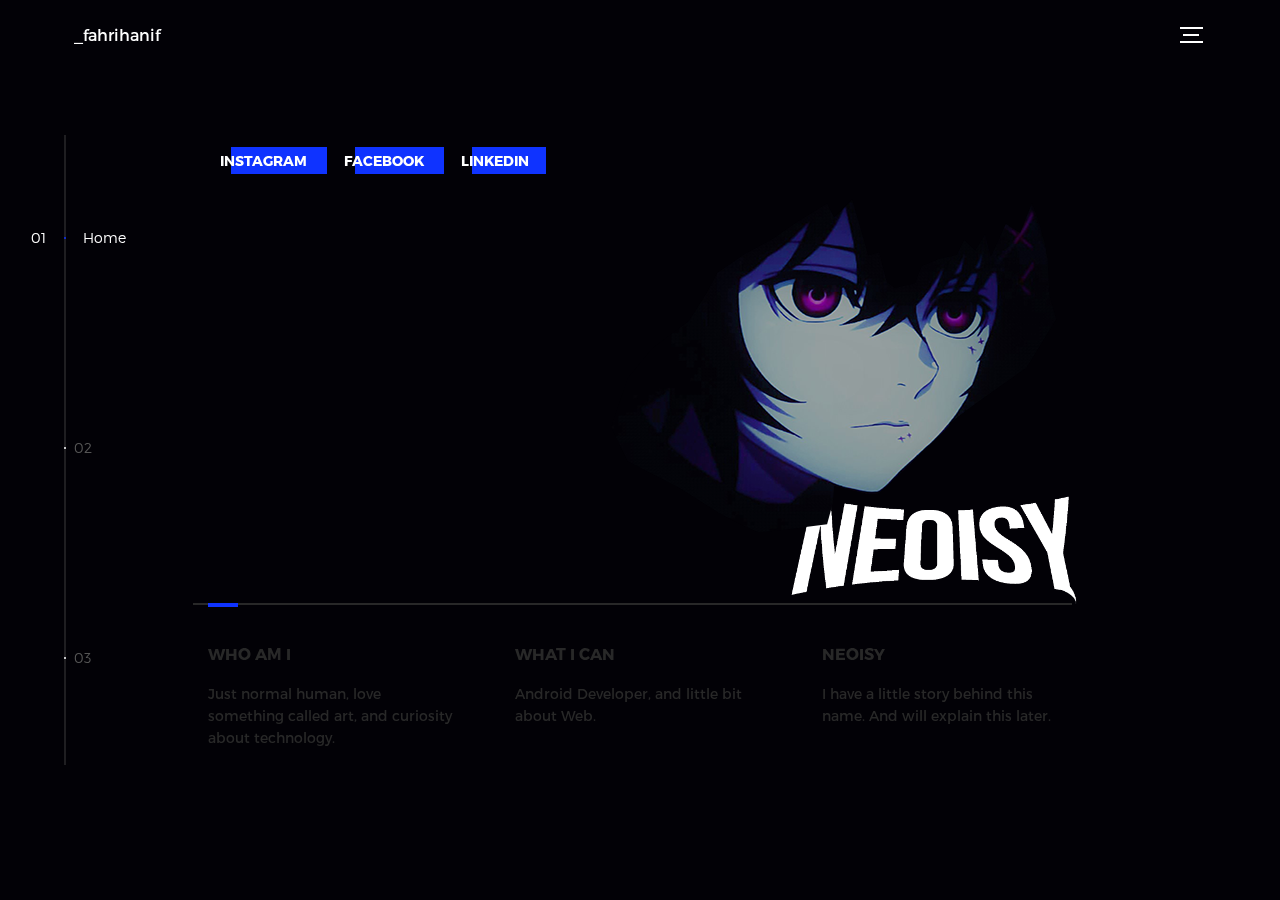
<file: index.html>
<!DOCTYPE html>
<html lang="en">
<head>
  <title>_fahrihanif</title>
  <meta charset="utf-8">
  <meta name="viewport" content="width=device-width, initial-scale=1">
  <meta http-equiv="X-UA-Compatible" content="IE=edge">
  <meta name="description" content="HTML5 website template">
  <meta name="keywords" content="global, template, html, sass, jquery">
  <meta name="author" content="Bucky Maler">
  <link rel="shortcut icon" href="assets/img/favicon.ico">
  <link rel="stylesheet" href="assets/css/main.css">
</head>
<body>

<div class="device-notification">
  <a href="https://github.com/fahrihanif" class="device-notification--logo" href="#0">
    <p>fahrihanif.github.io</p>
  </a>
  <p class="device-notification--message">My thing's has so much to offer that we must request you orient your device to portrait or find a larger screen. You won't be disappointed.</p>
</div>

<div class="perspective effect-rotate-left">
  <div class="container"><div class="outer-nav--return"></div>
    <div id="viewport" class="l-viewport">
      <div class="l-wrapper">
        <header class="header">
          <a class="header--logo" href="#0">
            <p>_fahrihanif</p>
          </a>
          <div class="header--nav-toggle">
            <span></span>
          </div>
        </header>
        <nav class="l-side-nav">
          <ul class="side-nav">
            <li class="is-active"><span>Home</span></li>
            <li><span>Projects</span></li>
            <li><span>About Me</span></li>
          </ul>
        </nav>
        <ul class="l-main-content main-content">
          <li class="l-section section section--is-active">
            <div class="intro">
              <div class="intro--banner">
                <img src="assets/img/neoisy-new.png" alt="Neoisy" width="300" height="123">
                <a href="https://www.instagram.com/_fahrihanif/">INSTAGRAM
                  <span class="btn-background"></span>
                </a>
                <a href="https://facebook.com/officialneoisy">FACEBOOK
                  <span class="btn-background"></span>
                </a>
                <a href="https://www.linkedin.com/in/fahrihanif/">LINKEDIN
                  <span class="btn-background"></span>
                </a>
                <img src="assets/img/introduction-visual.png" alt="Welcome">
              </div>
              <div class="intro--options">
                <a href="#0">
                  <h3>WHO AM I</h3>
                  <p>Just normal human, love something called art, and curiosity about technology.</p>
                </a>
                <a href="#0">
                  <h3>WHAT I CAN</h3>
                  <p>Android Developer, and little bit about Web.</p>
                </a>
                <a href="#0">
                  <h3>Neoisy</h3>
                  <p>I have a little story behind this name. And will explain this later.</p>
                </a>
              </div>
            </div>
          </li>
          <li class="l-section section">
            <div class="project">
              <h2>Working On It</h2>
            </div>
          </li>
          <li class="l-section section">
            <div class="project">
              <h2>There's nothing interesting about me, but I'll try (:</h2>
            </div>
          </li>
        </ul>
      </div>
    </div>
  </div>
  <ul class="outer-nav">
    <li class="is-active">Home</li>
    <li>Projects</li>
    <li>About Me</li>
  </ul>
</div>

<script src="https://ajax.googleapis.com/ajax/libs/jquery/2.2.4/jquery.min.js"></script>
<script>window.jQuery || document.write('<script src="assets/js/vendor/jquery-2.2.4.min.js"><\/script>')</script>
<script src="assets/js/functions-min.js"></script>
</body>
</html>
</file>
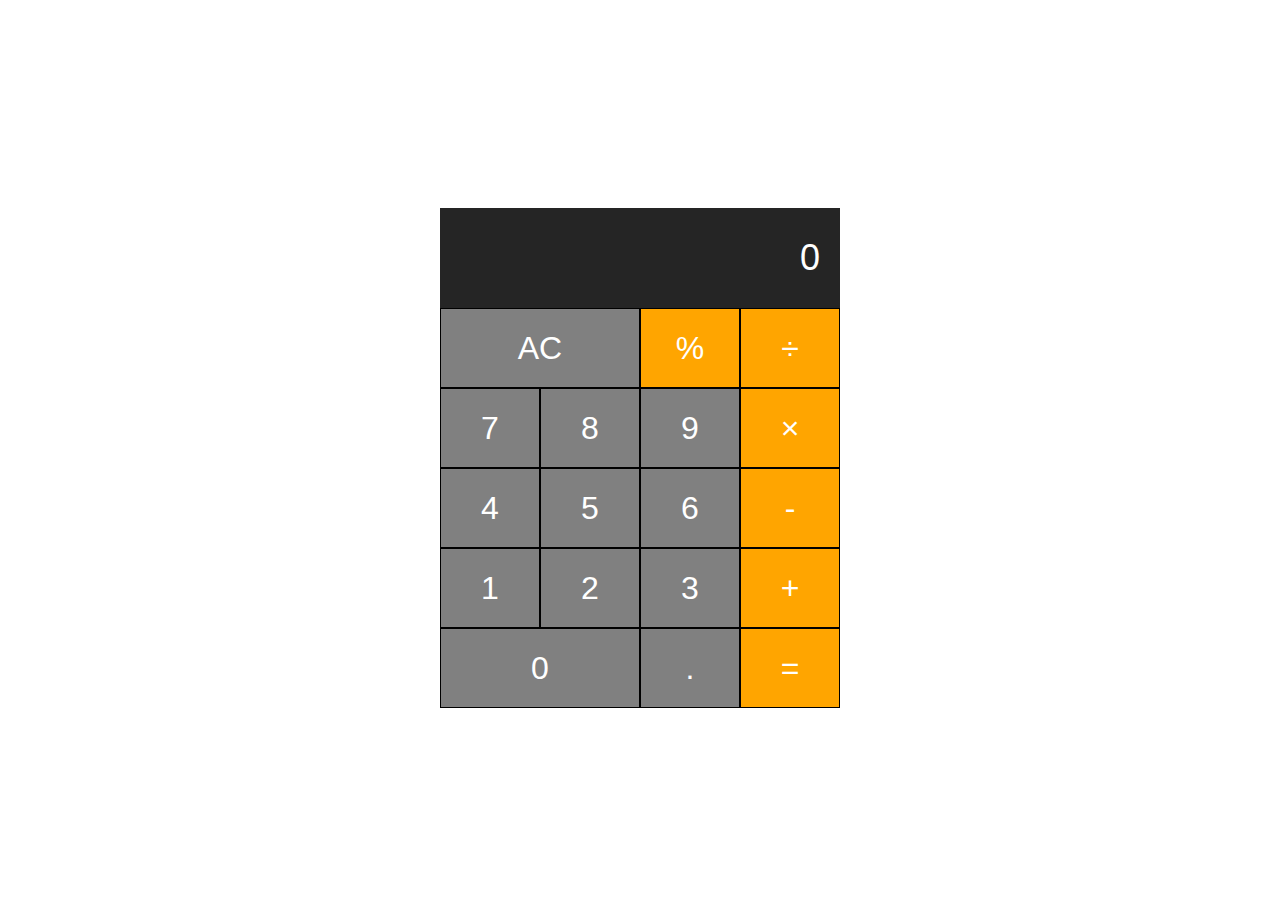
<file: calculator/index.html>
<!DOCTYPE html>
<html lang="en">
<head>
    <meta charset="UTF-8">
    <meta http-equiv="X-UA-Compatible" content="IE=edge">
    <meta name="viewport" content="width=device-width, initial-scale=1.0">
    <title>Calculator</title>
    <link rel="stylesheet" href="stylesheet.css">
</head>
<body>
    <div class="calculator">
        <input type="text" class="calculator-screen" value="0" disabled>
        <div class="calculator-keys">
            <div class="row">
                <button class="all-clear">AC</button>
                <button class="operator" value="%">%</button>
                <button class="operator" value="/">&divide;</button>
            </div>
            <div class="row">
                <button class="number">7</button>
                <button class="number">8</button>
                <button class="number">9</button>
                <button class="operator" value="*">&times;</button>
            </div>
            <div class="row">
                <button class="number">4</button>
                <button class="number">5</button>
                <button class="number">6</button>
                <button class="operator" value="-">-</button>
            </div>
            <div class="row">
                <button class="number">1</button>
                <button class="number">2</button>
                <button class="number">3</button>
                <button class="operator" value="+">+</button>
            </div>
            <div class="row">
                <button class="number zero-btn">0</button>
                <button class="decimal" value=".">.</button>
                <button class="equal-sign">=</button>
            </div>
        </div>
    </div>

    <script type="text/javascript" src="script.js"></script>
</body>
</html>
</file>
<file: assets/css/main.css>
@font-face {
    font-family: 'Montserrat';
    src: url("fonts/Montserrat-Black.eot");
    src: local("☺"), url("fonts/Montserrat-Black.woff") format("woff"), url("fonts/Montserrat-Black.ttf") format("truetype"), url("fonts/Montserrat-Black.svg") format("svg");
    font-weight: 900;
    font-style: normal
}

@font-face {
    font-family: 'Montserrat';
    src: url("fonts/Montserrat-Bold.eot");
    src: local("☺"), url("fonts/Montserrat-Bold.woff") format("woff"), url("fonts/Montserrat-Bold.ttf") format("truetype"), url("fonts/Montserrat-Bold.svg") format("svg");
    font-weight: 700;
    font-style: normal
}

@font-face {
    font-family: 'Montserrat';
    src: url("fonts/Montserrat-Regular.eot");
    src: local("☺"), url("fonts/Montserrat-Regular.woff") format("woff"), url("fonts/Montserrat-Regular.ttf") format("truetype"), url("fonts/Montserrat-Regular.svg") format("svg");
    font-weight: 400;
    font-style: normal
}

@font-face {
    font-family: 'Montserrat';
    src: url("fonts/Montserrat-Light.eot");
    src: local("☺"), url("fonts/Montserrat-Light.woff") format("woff"), url("fonts/Montserrat-Light.ttf") format("truetype"), url("fonts/Montserrat-Light.svg") format("svg");
    font-weight: 300;
    font-style: normal
}

/*! normalize.css v3.0.2 | MIT License | git.io/normalize */

html {
    font-family: sans-serif;
    -ms-text-size-adjust: 100%;
    -webkit-text-size-adjust: 100%
}

body {
    margin: 0
}

article, aside, details, figcaption, figure, footer, header, hgroup, main, menu, nav, section, summary {
    display: block
}

audio, canvas, progress, video {
    display: inline-block;
    vertical-align: baseline
}

audio:not([controls]) {
    display: none;
    height: 0
}

[hidden], template {
    display: none
}

a {
    background-color: transparent
}

a:active, a:hover {
    outline: 0
}

abbr[title] {
    border-bottom: 1px dotted
}

b, strong {
    font-weight: bold
}

dfn {
    font-style: italic
}

h1 {
    font-size: 2em;
    margin: 0.67em 0
}

mark {
    background: #ff0;
    color: #000
}

small {
    font-size: 80%
}

sub, sup {
    font-size: 75%;
    line-height: 0;
    position: relative;
    vertical-align: baseline
}

sup {
    top: -0.5em
}

sub {
    bottom: -0.25em
}

img {
    border: 0
}

svg:not(:root) {
    overflow: hidden
}

figure {
    margin: 1em 40px
}

hr {
    box-sizing: content-box;
    height: 0
}

pre {
    overflow: auto
}

code, kbd, pre, samp {
    font-family: monospace, monospace;
    font-size: 1em
}

button, input, optgroup, select, textarea {
    color: inherit;
    font: inherit;
    margin: 0
}

button {
    overflow: visible
}

button, select {
    text-transform: none
}

button, html input[type="button"], input[type="reset"], input[type="submit"] {
    -webkit-appearance: button;
    cursor: pointer
}

button[disabled], html input[disabled] {
    cursor: default
}

button::-moz-focus-inner, input::-moz-focus-inner {
    border: 0;
    padding: 0
}

input {
    line-height: normal
}

input[type="checkbox"], input[type="radio"] {
    box-sizing: border-box;
    padding: 0
}

input[type="number"]::-webkit-inner-spin-button, input[type="number"]::-webkit-outer-spin-button {
    height: auto
}

input[type="search"] {
    -webkit-appearance: textfield;
    box-sizing: content-box
}

input[type="search"]::-webkit-search-cancel-button, input[type="search"]::-webkit-search-decoration {
    -webkit-appearance: none
}

fieldset {
    border: 1px solid #c0c0c0;
    margin: 0 2px;
    padding: 0.35em 0.625em 0.75em
}

legend {
    border: 0;
    padding: 0
}

textarea {
    overflow: auto
}

optgroup {
    font-weight: bold
}

table {
    border-collapse: collapse;
    border-spacing: 0
}

td, th {
    padding: 0
}

::-moz-selection {
    background: #FFF498
}

::selection {
    background: #FFF498
}

::-moz-selection {
    background: #FFF498
}

img::-moz-selection {
    background: transparent
}

img::selection {
    background: transparent
}

img::-moz-selection {
    background: transparent
}

body {
    -webkit-tap-highlight-color: #FFF498
}

body {
    background-color: #020106;
    font-size: 14px;
    line-height: 1.6;
    font-family: "Montserrat", sans-serif;
    color: #fff;
    -webkit-font-smoothing: antialiased;
    -webkit-text-size-adjust: 100%
}

.l-viewport {
    position: relative;
    width: 100%;
    height: 100vh;
    box-shadow: 0 0 45px 5px rgba(0, 0, 0, 0.85);
    overflow: hidden
}

.l-wrapper {
    position: relative;
    width: 1440px;
    max-width: 90%;
    height: 100%;
    margin: 0 auto
}

.l-side-nav {
    position: absolute;
    left:  0;
    display: -webkit-box;
    display: -webkit-flex;
    display: -ms-flexbox;
    display: flex;
    height: 100%;
    -webkit-box-align: center;
    -webkit-align-items: center;
    -ms-flex-align: center;
    align-items: center
}

.l-side-nav::before {
    content: "";
    position: absolute;
    top: 50%;
    left: 0;
    -webkit-transform: translateY(-50%);
    transform: translateY(-50%);
    width: 2px;
    height: 70%;
    max-height: 750px;
    background-color: #555;
    opacity: .35;
    z-index: 10
}

@media (max-width: 1180px) {
    .l-side-nav {
        display: none
    }
}

.l-main-content {
    position: relative;
    width: 100%;
    height: 100%;
    margin: 0;
    padding: 0;
    list-style: none
}

.l-section {
    position: absolute;
    width: 100%;
    height: 100%
}

.device-notification {
    display: none;
    position: fixed;
    top: 0;
    left: 0;
    width: 100%;
    height: 100%;
    -webkit-box-orient: vertical;
    -webkit-box-direction: normal;
    -webkit-flex-direction: column;
    -ms-flex-direction: column;
    flex-direction: column;
    -webkit-box-align: center;
    -webkit-align-items: center;
    -ms-flex-align: center;
    -ms-grid-row-align: center;
    align-items: center;
    -webkit-box-pack: center;
    -webkit-justify-content: center;
    -ms-flex-pack: center;
    justify-content: center;
    background-color: #0c0c0c;
    z-index: 12
}

.device-notification--logo {
    display: -webkit-box;
    display: -webkit-flex;
    display: -ms-flexbox;
    display: flex;
    -webkit-box-align: center;
    -webkit-align-items: center;
    -ms-flex-align: center;
    align-items: center;
    text-decoration: none;
    color: #fff
}

.device-notification--logo p {
    margin: 0 0 0 10px;
    font-size: 16px;
    font-weight: 400;
    text-transform: lowercase
}

.device-notification--message {
    width: 70%;
    margin: 30px 0 0 0;
    font-weight: 700;
    text-align: center
}

@media (max-width: 767px) and (min-width: 601px) and (max-height: 680px) {
    .device-notification {
        display: -webkit-box;
        display: -webkit-flex;
        display: -ms-flexbox;
        display: flex
    }
}

@media (max-width: 600px) and (min-width: 480px) and (max-height: 580px) {
    .device-notification {
        display: -webkit-box;
        display: -webkit-flex;
        display: -ms-flexbox;
        display: flex
    }
}

@media (max-width: 736px) and (min-width: 360px) and (orientation: landscape) {
    .device-notification {
        display: -webkit-box;
        display: -webkit-flex;
        display: -ms-flexbox;
        display: flex
    }
}

@media(max-width: 359px) {
    .device-notification {
        display: -webkit-box;
        display: -webkit-flex;
        display: -ms-flexbox;
        display: flex
    }
}

.section {
    opacity: 0;
    visibility: hidden;
    -webkit-transition: opacity .4s ease-in-out, visibility 0s .4s;
    transition: opacity .4s ease-in-out, visibility 0s .4s
}

.section--is-active {
    opacity: 1;
    visibility: visible;
    z-index: 1;
    -webkit-transition: opacity .4s ease-in-out .4s;
    transition: opacity .4s ease-in-out .4s
}

.section--next {
    -webkit-transform: translateY(-45px);
    transform: translateY(-45px);
    -webkit-transition: -webkit-transform .4s ease-in-out;
    transition: -webkit-transform .4s ease-in-out;
    transition: transform .4s ease-in-out;
    transition: transform .4s ease-in-out, -webkit-transform .4s ease-in-out
}

.section--prev {
    -webkit-transform: translateY(45px);
    transform: translateY(45px);
    -webkit-transition: -webkit-transform .4s ease-in-out;
    transition: -webkit-transform .4s ease-in-out;
    transition: transform .4s ease-in-out;
    transition: transform .4s ease-in-out, -webkit-transform .4s ease-in-out
}

.header {
    position: absolute;
    top: 0;
    left: 0;
    display: -webkit-box;
    display: -webkit-flex;
    display: -ms-flexbox;
    display: flex;
    width: 100%;
    height: 70px;
    -webkit-box-align: center;
    -webkit-align-items: center;
    -ms-flex-align: center;
    align-items: center;
    -webkit-box-pack: justify;
    -webkit-justify-content: space-between;
    -ms-flex-pack: justify;
    justify-content: space-between;
    z-index: 10
}

.header--logo {
    display: -webkit-box;
    display: -webkit-flex;
    display: -ms-flexbox;
    display: flex;
    -webkit-box-align: center;
    -webkit-align-items: center;
    -ms-flex-align: center;
    align-items: center;
    text-decoration: none;
    color: #fff
}

.header--logo p {
    margin: 0 0 0 10px;
    font-size: 16px;
    font-weight: 400;
    text-transform: lowercase
}

.header--nav-toggle {
    display: -webkit-box;
    display: -webkit-flex;
    display: -ms-flexbox;
    display: flex;
    width: 50px;
    height: 50px;
    -webkit-box-orient: vertical;
    -webkit-box-direction: normal;
    -webkit-flex-direction: column;
    -ms-flex-direction: column;
    flex-direction: column;
    -webkit-box-align: center;
    -webkit-align-items: center;
    -ms-flex-align: center;
    align-items: center;
    -webkit-box-pack: center;
    -webkit-justify-content: center;
    -ms-flex-pack: center;
    justify-content: center;
    cursor: pointer
}

.header--nav-toggle span, .header--nav-toggle::before, .header--nav-toggle::after {
    content: "";
    position: relative;
    width: 16px;
    height: 2px;
    background-color: #fff
}

.header--nav-toggle::before {
    bottom: 5px;
    width: 23px
}

.header--nav-toggle::after {
    top: 5px;
    width: 23px
}

.header--cta {
    position: absolute;
    top: 50%;
    left: 50%;
    -webkit-transform: translate(-50%, -50%);
    transform: translate(-50%, -50%);
    padding: 0 20px;
    line-height: 30px;
    text-decoration: none;
    color: #fff;
    font-weight: 700;
    text-transform: uppercase;
    background-color: #0f33ff;
    border: none;
    opacity: 0;
    visibility: hidden;
    -webkit-transition: opacity .4s ease-in-out, visibility 0s .4s;
    transition: opacity .4s ease-in-out, visibility 0s .4s
}

.header--cta:focus {
    outline: none
}

.header--cta.is-active {
    opacity: 1;
    visibility: visible;
    -webkit-transition: opacity .4s ease-in-out .4s;
    transition: opacity .4s ease-in-out .4s
}

@media (max-width: 767px) {
    .header--cta {
        display: none
    }
}

.side-nav {
    position: relative;
    display: -webkit-box;
    display: -webkit-flex;
    display: -ms-flexbox;
    display: flex;
    width: 100px;
    height: 70%;
    max-height: 750px;
    -webkit-box-orient: vertical;
    -webkit-box-direction: normal;
    -webkit-flex-direction: column;
    -ms-flex-direction: column;
    flex-direction: column;
    -webkit-justify-content: space-around;
    -ms-flex-pack: distribute;
    justify-content: space-around;
    margin: 0;
    padding: 0;
    list-style-position: inside;
    z-index: 10
}

.side-nav>li {
    position: relative;
    top: -5px;
    color: #fff;
    font-size: 6px;
    cursor: pointer
}

.side-nav>li span {
    position: relative;
    top: 3px;
    left: 10px;
    color: #fff;
    font-size: 14px;
    font-weight: 300;
    opacity: 0;
    visibility: hidden
}

.side-nav>li::before {
    position: absolute;
    top: 3px;
    left: 10px;
    color: #555;
    font-size: 14px;
    font-weight: 300
}

.side-nav li:nth-child(1)::before {
    content: "01"
}

.side-nav li:nth-child(2)::before {
    content: "02"
}

.side-nav li:nth-child(3)::before {
    content: "03"
}

.side-nav li:nth-child(4)::before {
    content: "04"
}

.side-nav li:nth-child(5)::before {
    content: "05"
}

.side-nav li.is-active {
    color: #0f33ff;
    -webkit-transition: color .4s ease-in-out;
    transition: color .4s ease-in-out
}

.side-nav li.is-active span {
    opacity: 1;
    visibility: visible;
    -webkit-transition: opacity .4s ease-in-out;
    transition: opacity .4s ease-in-out
}

.side-nav li.is-active::before {
    left: -33px;
    color: #fff
}

.intro {
    position: relative;
    display: -webkit-box;
    display: -webkit-flex;
    display: -ms-flexbox;
    display: flex;
    width: 900px;
    max-width: 75%;
    height: 100%;
    -webkit-box-orient: vertical;
    -webkit-box-direction: normal;
    -webkit-flex-direction: column;
    -ms-flex-direction: column;
    flex-direction: column;
    -webkit-box-pack: center;
    -webkit-justify-content: center;
    -ms-flex-pack: center;
    justify-content: center;
    margin: 0 auto
}

@media (max-width: 1180px) {
    .intro {
        max-width: 100%
    }
}

.intro--banner {
    position: relative;
    height: 475px
}

.intro--banner::before {
    content: "";
    position: absolute;
    bottom: 20px;
    left: -15px;
    right: 0;
    height: 2px;
    background-color: #282828
}

.intro--banner::after {
    content: "";
    position: absolute;
    bottom: 18px;
    left: 0;
    width: 30px;
    height: 4px;
    background-color: #0f33ff
}

.intro--banner h1 {
    position: relative;
    font-size: 68px;
    font-weight: 900;
    line-height: 1;
    z-index: 1
}

.intro--banner a {
    position: relative;
    padding: 5px 17px 5px 12px;
    font-weight: 700;
    text-transform: uppercase;
    background-color: transparent;
    color: #fff;
    text-decoration: none;
    margin-right: 5px;
    border: none
}

.intro--banner a .btn-background {
    text-decoration: none;
    position: absolute;
    top: 0;
    left: 23px;
    right: 0;
    height: 100%;
    background-color: #0f33ff;
    z-index: -1;
    -webkit-transition: left .2s ease-in-out;
    transition: left .2s ease-in-out
}

.intro--banner a:hover .btn-background {
    text-decoration: none;
    left: 0
}

.intro--banner a:focus {
    text-decoration: none;
    outline: none

}

.intro--banner a svg {
    position: relative;
    left: 5px;
    width: 15px;
    fill: #fff
}

.intro--banner img {
    position: absolute;
    bottom: 21px;
    right: -12px
}

.intro--options {
    display: -webkit-box;
    display: -webkit-flex;
    display: -ms-flexbox;
    display: flex;
    -webkit-box-pack: justify;
    -webkit-justify-content: space-between;
    -ms-flex-pack: justify;
    justify-content: space-between;
    margin: 0;
    padding: 0;
    list-style: none
}

.intro--options>a {
    max-width: 250px;
    text-decoration: none;
    color: #282828;
    -webkit-transition: color .2s ease-in-out;
    transition: color .2s ease-in-out
}

.intro--options>a:hover {
    color: #fff
}

.intro--options h3 {
    font-size: 16px;
    text-transform: uppercase
}

.intro--options p {
    margin-bottom: 0
}

@media (max-width: 900px) {
    .intro--banner {
        height: 380px
    }
    .intro--banner h1 {
        font-size: 55px
    }
    .intro--banner img {
        width: 430px
    }
    .intro--options>a {
        margin-right: 30px
    }
    .intro--options>a:last-child {
        margin-right: 0
    }
}

@media (max-width: 767px) {
    .intro--banner {
        height: 305px
    }
    .intro--banner h1 {
        font-size: 44px
    }
    .intro--banner img {
        width: 330px
    }
    .intro--options {
        display: block
    }
    .intro--options>a {
        display: block;
        max-width: 100%;
        margin: 0 0 30px 0
    }
    .intro--options>a:last-child {
        margin-bottom: 0
    }
}

@media (max-width: 600px) {
    .intro--banner {
        height: 360px
    }
    .intro--banner h1 {
        font-size: 55px
    }
    .intro--banner img {
        display: none
    }
}

@media (max-width: 600px) and (max-height: 750px) {
    .intro--banner {
        height: auto
    }
    .intro--banner::before, .intro--banner::after {
        display: none
    }
    .intro--banner h1 {
        margin-top: 0
    }
    .intro--options {
        display: none
    }
}

.project {
    position: relative;
    display: -webkit-box;
    display: -webkit-flex;
    display: -ms-flexbox;
    display: flex;
    width: 960px;
    max-width: 80%;
    height: 100%;
    -webkit-box-orient: vertical;
    -webkit-box-direction: normal;
    -webkit-flex-direction: column;
    -ms-flex-direction: column;
    flex-direction: column;
    -webkit-box-pack: center;
    -webkit-justify-content: center;
    -ms-flex-pack: center;
    justify-content: center;
    margin: 0 auto
}

@media (max-width: 1180px) {
    .project {
        max-width: 100%
    }
}

.project h2 {
    margin: 0 0 20px 0;
    font-size: 30px;
    text-align: center
}

.project--lockup {
    position: relative
}

.project--lockup .slider {
    position: relative;
    display: -webkit-box;
    display: -webkit-flex;
    display: -ms-flexbox;
    display: flex;
    width: 80%;
    margin: 0 auto;
    padding: 0;
    list-style: none
}

.project--lockup .slider--item {
    position: absolute;
    display: none;
    text-align: center
}

.project--lockup .slider--item a {
    text-decoration: none;
    color: #858585
}

.project--lockup .slider--item-title {
    margin-top: 10px;
    font-size: 12px;
    font-weight: 700;
    text-transform: uppercase
}

.project--lockup .slider--item-description {
    display: none;
    max-width: 250px;
    margin: 0 auto
}

.project--lockup .slider--item-image {
    width: 150px;
    height: 150px;
    margin: 0 auto;
    border-radius: 50%;
    overflow: hidden
}

.project--lockup .slider--item-image img {
    width: 100%
}

.project--lockup .slider--item-left {
    top: 50%;
    left: 0;
    -webkit-transform: translateY(-50%);
    transform: translateY(-50%);
    display: block
}

.project--lockup .slider--item-right {
    top: 50%;
    right: 0;
    -webkit-transform: translateY(-50%);
    transform: translateY(-50%);
    display: block
}

.project--lockup .slider--item-center {
    position: relative;
    top: 30px;
    left: 50%;
    -webkit-transform: translateX(-50%);
    transform: translateX(-50%);
    display: block
}

.project--lockup .slider--item-center a {
    color: #fff
}

.project--lockup .slider--item-center .slider--item-title {
    margin-top: 25px;
    font-size: 16px
}

.project--lockup .slider--item-center .slider--item-description {
    display: block
}

.project--lockup .slider--item-center .slider--item-image {
    width: 300px;
    height: 300px
}

.project--lockup .slider--next, .project--lockup .slider--prev {
    position: absolute;
    top: 160px;
    display: -webkit-box;
    display: -webkit-flex;
    display: -ms-flexbox;
    display: flex;
    width: 50px;
    height: 50px;
    -webkit-box-align: center;
    -webkit-align-items: center;
    -ms-flex-align: center;
    align-items: center;
    -webkit-box-pack: center;
    -webkit-justify-content: center;
    -ms-flex-pack: center;
    justify-content: center;
    background-color: #282828;
    border-radius: 50%;
    cursor: pointer
}

.project--lockup .slider--next svg, .project--lockup .slider--prev svg {
    width: 20px;
    fill: #fff
}

.project--lockup .slider--next {
    right: 0
}

.project--lockup .slider--prev {
    left: 0
}

@media (max-width: 900px) {
    .project--lockup .slider--item-image {
        width: 120px;
        height: 120px
    }
    .project--lockup .slider--item-center .slider--item-image {
        width: 240px;
        height: 240px
    }
    .project--lockup .slider--next, .project--lockup .slider--prev {
        top: 130px
    }
}

@media (max-width: 767px) {
    .project--lockup .slider {
        width: 75%
    }
    .project--lockup .slider--item-image {
        width: 90px;
        height: 90px
    }
    .project--lockup .slider--item-center .slider--item-image {
        width: 190px;
        height: 190px
    }
    .project--lockup .slider--next, .project--lockup .slider--prev {
        top: 105px
    }
}

@media (max-width: 600px) {
    .project--lockup .slider {
        width: auto
    }
    .project--lockup .slider--item-left, .project--lockup .slider--item-right {
        display: none
    }
}

.about {
    position: relative;
    display: -webkit-box;
    display: -webkit-flex;
    display: -ms-flexbox;
    display: flex;
    width: 900px;
    max-width: 75%;
    height: 100%;
    -webkit-box-orient: vertical;
    -webkit-box-direction: normal;
    -webkit-flex-direction: column;
    -ms-flex-direction: column;
    flex-direction: column;
    -webkit-box-pack: center;
    -webkit-justify-content: center;
    -ms-flex-pack: center;
    justify-content: center;
    margin: 0 auto
}

@media (max-width: 1180px) {
    .about {
        max-width: 100%
    }
}

.about--banner {
    position: relative;
    height: 475px
}

.about--banner::before {
    content: "";
    position: absolute;
    top: 20px;
    left: 200px;
    -webkit-transform: rotate(-25deg);
    transform: rotate(-25deg);
    border: 5px solid #0f33ff;
    border-right-color: transparent;
    border-bottom-color: transparent
}

.about--banner::after {
    content: "";
    position: absolute;
    top: 75px;
    left: 400px;
    -webkit-transform: rotate(45deg);
    transform: rotate(45deg);
    width: 10px;
    height: 10px;
    background-color: #0f33ff
}

.about--banner h2 {
    position: relative;
    margin-top: 35px;
    font-size: 68px;
    font-weight: 900;
    line-height: 1;
    z-index: 1
}

.about--banner h2::before {
    content: "";
    position: absolute;
    top: 60px;
    left: 268px;
    width: 30px;
    height: 30px;
    background-color: #0f33ff;
    border-radius: 50%
}

.about--banner h2::after {
    content: "";
    position: absolute;
    top: 255px;
    left: 255px;
    width: 10px;
    height: 10px;
    background-color: #0f33ff
}

.about--banner a {
    padding: 5px 17px 5px 0;
    text-decoration: none;
    color: #fff;
    font-weight: 700;
    text-transform: uppercase;
    background-color: transparent
}

.about--banner a:hover svg {
    left: 10px
}

.about--banner a svg {
    position: relative;
    left: 5px;
    width: 15px;
    fill: #fff;
    -webkit-transition: left .2s ease-in-out;
    transition: left .2s ease-in-out
}

.about--banner img {
    position: absolute;
    bottom: -90px;
    right: -12px
}

.about--options {
    display: -webkit-box;
    display: -webkit-flex;
    display: -ms-flexbox;
    display: flex;
    max-width: 600px;
    -webkit-box-pack: justify;
    -webkit-justify-content: space-between;
    -ms-flex-pack: justify;
    justify-content: space-between;
    margin: 0;
    padding: 0;
    list-style: none
}

.about--options>a {
    position: relative;
    width: 150px;
    height: 75px;
    text-decoration: none;
    color: #fff;
    border: 10px solid #0f33ff;
    background-position: center;
    background-size: cover;
    background-repeat: no-repeat
}

.about--options>a:nth-child(1) {
    background-image: url("../img/about-winners.jpg")
}

.about--options>a:nth-child(2) {
    background-image: url("../img/about-philosophy.jpg")
}

.about--options>a:nth-child(3) {
    background-image: url("../img/about-history.jpg")
}

.about--options>a:hover h3 {
    bottom: -50px
}

.about--options h3 {
    position: absolute;
    bottom: -38px;
    left: 10px;
    font-size: 16px;
    text-transform: uppercase;
    -webkit-transition: bottom .2s ease-in-out, left .2s ease-in-out;
    transition: bottom .2s ease-in-out, left .2s ease-in-out
}

@media (max-width: 767px) {
    .about--banner {
        height: 305px
    }
    .about--banner::before {
        top: 0;
        left: 125px
    }
    .about--banner::after {
        top: 35px;
        left: 260px
    }
    .about--banner h2 {
        margin-top: 10px;
        font-size: 44px
    }
    .about--banner h2::before {
        top: 28px;
        left: 168px
    }
    .about--banner h2::after {
        top: 163px;
        left: 163px
    }
    .about--banner img {
        width: 315px
    }
}

@media (max-width: 600px) {
    .about--banner {
        height: auto
    }
    .about--banner::before {
        left: 155px
    }
    .about--banner::after {
        left: 310px
    }
    .about--banner h2 {
        margin-top: 0;
        font-size: 55px
    }
    .about--banner h2::before {
        top: 43px;
        left: 214px
    }
    .about--banner h2::after {
        top: 205px;
        left: 205px
    }
    .about--banner img {
        display: none
    }
    .about--options {
        display: none
    }
}

.contact {
    position: fixed;
    top: 0;
    left: 0;
    width: 100%;
    height: 100%;
    background-image: url("../img/contact-visual.png");
    background-position: center;
    background-size: cover;
    background-repeat: no-repeat
}

.contact--lockup {
    position: relative;
    display: -webkit-box;
    display: -webkit-flex;
    display: -ms-flexbox;
    display: flex;
    width: 900px;
    max-width: 75%;
    height: 100%;
    -webkit-box-align: center;
    -webkit-align-items: center;
    -ms-flex-align: center;
    align-items: center;
    -webkit-box-pack: end;
    -webkit-justify-content: flex-end;
    -ms-flex-pack: end;
    justify-content: flex-end;
    margin: 0 auto
}

@media (max-width: 1180px) {
    .contact--lockup {
        max-width: 90%
    }
}

@media (max-width: 767px) {
    .contact--lockup {
        -webkit-box-pack: center;
        -webkit-justify-content: center;
        -ms-flex-pack: center;
        justify-content: center
    }
}

.contact--lockup .modal {
    padding: 45px 45px;
    text-align: center;
    background-color: #0c0c0c;
    box-shadow: 0 0 30px 0 rgba(0, 0, 0, 0.75)
}

.contact--lockup .modal--information p, .contact--lockup .modal--information a {
    display: block;
    margin: 14px 0;
    text-decoration: none;
    color: #fff;
    font-weight: 700
}

.contact--lockup .modal--information p {
    margin-top: 0
}

.contact--lockup .modal--options {
    margin: 0;
    padding: 0;
    list-style: none
}

.contact--lockup .modal--options>li {
    width: 130px;
    margin: 0 auto 25px auto
}

.contact--lockup .modal--options li:nth-child(1) {
    background-color: #1769ff
}

.contact--lockup .modal--options li:nth-child(2) {
    background-color: #ea4c89
}

.contact--lockup .modal--options li:nth-child(3) {
    margin-bottom: 0;
    background-color: #0f33ff;
    text-transform: uppercase
}

.contact--lockup .modal--options a {
    display: block;
    width: 100%;
    padding: 8px 0;
    text-decoration: none;
    color: #fff;
    font-weight: 700
}

.hire {
    position: relative;
    display: -webkit-box;
    display: -webkit-flex;
    display: -ms-flexbox;
    display: flex;
    width: 700px;
    max-width: 75%;
    height: 100%;
    -webkit-box-orient: vertical;
    -webkit-box-direction: normal;
    -webkit-flex-direction: column;
    -ms-flex-direction: column;
    flex-direction: column;
    -webkit-box-pack: center;
    -webkit-justify-content: center;
    -ms-flex-pack: center;
    justify-content: center;
    margin: 0 auto
}

@media (max-width: 1180px) {
    .hire {
        max-width: 100%
    }
}

.hire h2 {
    margin: 0 0 20px 0;
    font-size: 30px;
    text-align: center
}

.perspective {
    position: relative;
    width: 100%;
    height: 100%;
    overflow: hidden
}

.perspective--modalview {
    position: fixed;
    -webkit-perspective: 1500px;
    perspective: 1500px
}

.container {
    position: relative;
    -webkit-transform: translateZ(0) translateX(0) rotateY(0deg);
    transform: translateZ(0) translateX(0) rotateY(0deg);
    min-height: 100%;
    outline: 30px solid #0f33ff;
    -webkit-transition: -webkit-transform .4s;
    transition: -webkit-transform .4s;
    transition: transform .4s;
    transition: transform .4s, -webkit-transform .4s
}

.modalview .container {
    position: absolute;
    width: 100%;
    height: 100%;
    overflow: hidden;
    -webkit-backface-visibility: hidden;
    backface-visibility: hidden
}

.effect-rotate-left .container {
    -webkit-transform-origin: 0% 50%;
    transform-origin: 0% 50%;
    -webkit-transition: -webkit-transform .4s;
    transition: -webkit-transform .4s;
    transition: transform .4s;
    transition: transform .4s, -webkit-transform .4s
}

.effect-rotate-left--animate .container {
    -webkit-transform: translateZ(-1800px) translateX(-50%) rotateY(45deg);
    transform: translateZ(-1800px) translateX(-50%) rotateY(45deg);
    outline: 30px solid #0f33ff
}

.outer-nav {
    position: absolute;
    top: 50%;
    left: 55%;
    -webkit-transform: translateY(-50%);
    transform: translateY(-50%);
    -webkit-transform-style: preserve-3d;
    transform-style: preserve-3d;
    margin: 0;
    padding: 0;
    list-style: none;
    text-align: center;
    visibility: hidden;
    -webkit-transition: visibility 0s .2s;
    transition: visibility 0s .2s
}

.outer-nav.is-vis {
    visibility: visible
}

.outer-nav--return {
    position: absolute;
    top: 0;
    left: 0;
    width: 100%;
    height: 100%;
    display: none;
    cursor: pointer;
    z-index: 11
}

.outer-nav--return.is-vis {
    display: block
}

.outer-nav>li {
    -webkit-transform-style: preserve-3d;
    transform-style: preserve-3d;
    -webkit-transform: translateX(350px) translateZ(-1000px);
    transform: translateX(350px) translateZ(-1000px);
    font-size: 55px;
    font-weight: 900;
    opacity: 0;
    cursor: pointer;
    -webkit-transition: opacity .2s, -webkit-transform .2s;
    transition: opacity .2s, -webkit-transform .2s;
    transition: transform .2s, opacity .2s;
    transition: transform .2s, opacity .2s, -webkit-transform .2s
}

.outer-nav>li.is-vis {
    -webkit-transform: translateX(0) translateZ(0);
    transform: translateX(0) translateZ(0);
    opacity: 1;
    -webkit-transition: opacity .4s, -webkit-transform .4s;
    transition: opacity .4s, -webkit-transform .4s;
    transition: transform .4s, opacity .4s;
    transition: transform .4s, opacity .4s, -webkit-transform .4s
}

.outer-nav>li::before {
    content: "";
    position: absolute;
    top: 50%;
    left: 50%;
    -webkit-transform: translate(-50%, -25%);
    transform: translate(-50%, -25%);
    width: 110%;
    height: 15px;
    opacity: 0;
    background-color: #0f33ff
}

.outer-nav>li.is-active::before {
    opacity: 1
}

@media (max-width: 767px) {
    .outer-nav>li {
        font-size: 44px
    }
}

@media (max-width: 600px) {
    .outer-nav>li {
        font-size: 34px
    }
}

.outer-nav li.is-vis:nth-child(2) {
    -webkit-transition-delay: .04s;
    transition-delay: .04s
}

.outer-nav li.is-vis:nth-child(3) {
    -webkit-transition-delay: .08s;
    transition-delay: .08s
}

.outer-nav li.is-vis:nth-child(4) {
    -webkit-transition-delay: .12s;
    transition-delay: .12s
}

.outer-nav li.is-vis:nth-child(5) {
    -webkit-transition-delay: .16s;
    transition-delay: .16s
}
</file>
<file: calculator/stylesheet.css>
.calculator{
    text-align: center;
    margin: 0 auto;
    padding-top: 200px;
    width: 400px;
}

.calculator-screen{
    width: 100%;
    height: 100px;
    background-color: #252525;
    color: white;
    text-align: right;
    font-size: 36px;
    border: none;
    padding: 0 20px;
    box-sizing: border-box;
}

.calculator-keys{
    width: 100%;
}

.row{
    display: flex;
}

button{
    height: 80px;
    background-color: gray;
    border: 1px solid black;
    font-size: 32px;
    color: white;
    width: 25%;
    outline: none;
}

.all-clear, .zero-btn{
    width: 50%;
}

.operator, .equal-sign{
    background-color: orange;
}

button:hover{
    background-color: darkgray;
}

.operator:hover, .equal-sign:hover{
    background-color: darkorange;
}

.operator:focus{
    background-color: darkorange;
}

.precentage:focus{
    background-color: darkgray;
}
</file>
